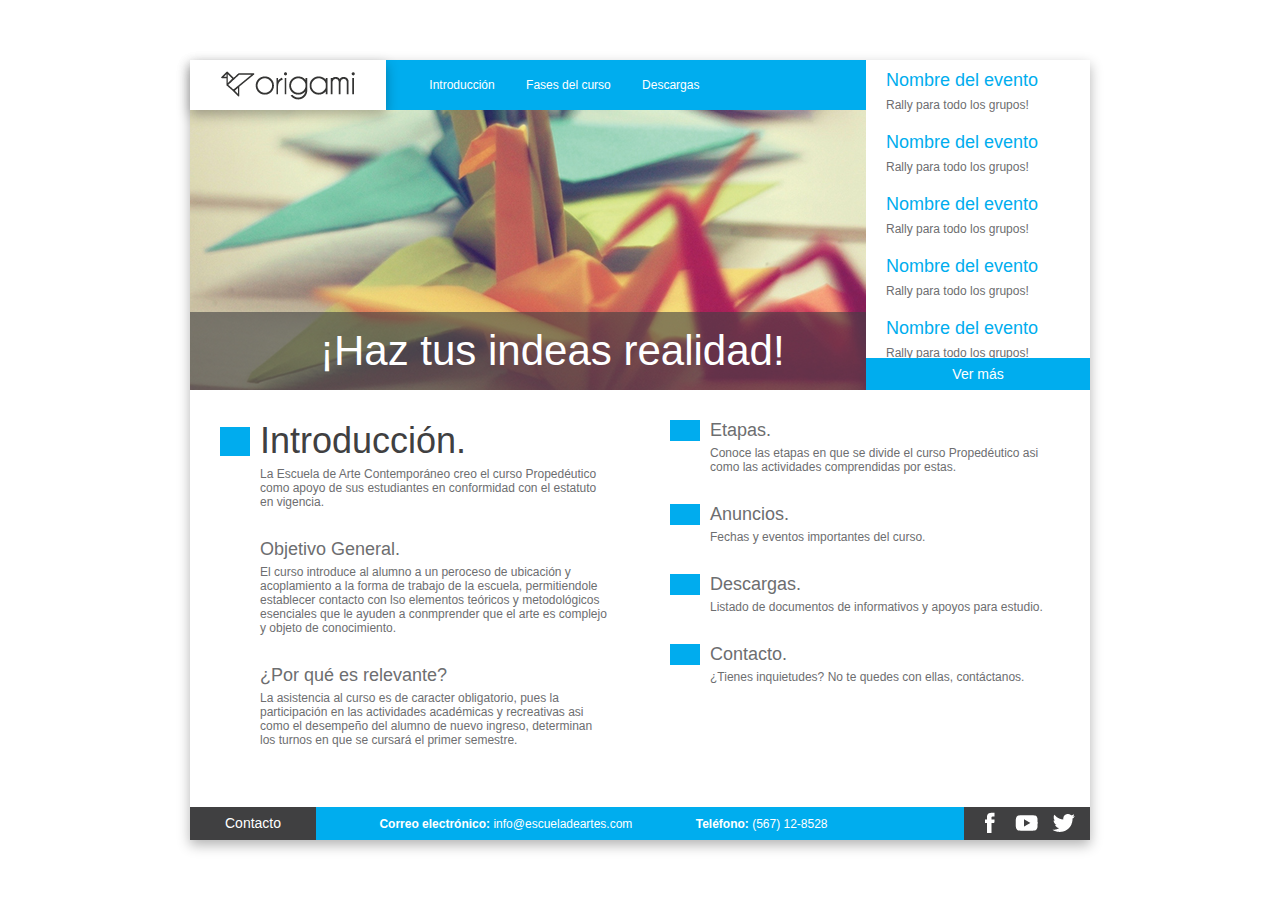
<file: origami-inicio/root/index.htm>
<!doctype html>
<html>
<head>
<meta charset="utf-8">
<title>Origami</title>
<meta name="mobile-web-app-capable" content="yes">
<link rel="shortcut icon" sizes="196x196" href="imagenes/favicon.png">
<link href="css/estilos.css" rel="stylesheet" type="text/css">
</head>
<body>
  <main>
    <header>
      <nav>
        <a href="index.htm" id="logo">Portada</a>
        <div>
          <a href="index.htm">Introducción</a>
          <a href="fases.htm">Fases del curso</a>
          <a href="descargas.htm">Descargas</a>
        </div>
      </nav>
      <div id="foto">
        <span>¡Haz tus indeas realidad!</span>
      </div>
      <aside>
        <div>
        <a href="#">
          <span>Nombre del evento</span>
          <p>Rally para todo los grupos!</p>
        </a>
        <a href="#">
            <span>Nombre del evento</span>
            <p>Rally para todo los grupos!</p>
          </a>
          <a href="#">
              <span>Nombre del evento</span>
              <p>Rally para todo los grupos!</p>
            </a>
            <a href="#">
                <span>Nombre del evento</span>
                <p>Rally para todo los grupos!</p>
              </a>
              <a href="#">
                  <span>Nombre del evento</span>
                  <p>Rally para todo los grupos!</p>
                </a>
                <a href="#">
                    <span>Nombre del evento</span>
                    <p>Rally para todo los grupos!</p>
                  </a>
                  <a href="#">
                      <span>Nombre del evento</span>
                      <p>Rally para todo los grupos!</p>
                    </a>
                    <a href="#">
                        <span>Nombre del evento</span>
                        <p>Rally para todo los grupos!</p>
                      </a>
                      <a href="#">
                          <span>Nombre del evento</span>
                          <p>Rally para todo los grupos!</p>
                        </a>
                        <a href="#">
                            <span>Nombre del evento</span>
                            <p>Rally para todo los grupos!</p>
                          </a>
      </div>
        <a href="#">Ver más</a>
      </aside>
    </header>
    <section>
      <div class="columna">
        <h1 class="bullet">Introducción.</h1>
        <p>La Escuela de Arte Contemporáneo creo el curso Propedéutico como
          apoyo de sus estudiantes en conformidad con el estatuto en vigencia.
        </p>
        <h2>Objetivo General.</h2>
        <p>El curso introduce al alumno a un peroceso de ubicación y
          acoplamiento a la forma de trabajo de la escuela, permitiendole
          establecer contacto con lso elementos teóricos y metodológicos
          esenciales que le ayuden a conmprender que el arte es complejo y
          objeto de conocimiento. </p>
        <h2>¿Por qué es relevante?</h2>
        <p>La asistencia al curso es de caracter obligatorio, pues la
          participación en las actividades académicas y recreativas asi como el
          desempeño del alumno de nuevo ingreso, determinan los turnos en que se
           cursará el primer semestre.</p>
      </div>
      <div class="columna">
          <h2 class="bullet">Etapas.</h2>
          <p>Conoce las etapas en que se divide el curso Propedéutico asi como
            las actividades comprendidas por estas.</p>
          <h2 class="bullet">Anuncios.</h2>
          <p>Fechas y eventos importantes del curso.</p>
          <h2 class="bullet">Descargas.</h2>
          <p>Listado de documentos de informativos y apoyos para estudio.</p>
          <h2 class="bullet">Contacto.</h2>
          <p>¿Tienes inquietudes? No te quedes con ellas, contáctanos.</p>
        </div>
    </section>
    <footer>
      <h4>Contacto</h4>
      <span><strong>Correo electrónico:</strong>
        <a href=mailto:info@escueladeartes.com>info@escueladeartes.com</a>
      </span>
      <span><strong>Teléfono:</strong> (567) 12-8528</span>
      <div>
        <a href="#" id="facebook">Facebook</a>
        <a href="#" id="youtube">Youtube</a>
        <a href="#" id="twitter">Twitter</a>
      </div>
    </footer>
  </main>
</body>
</html>
</file>
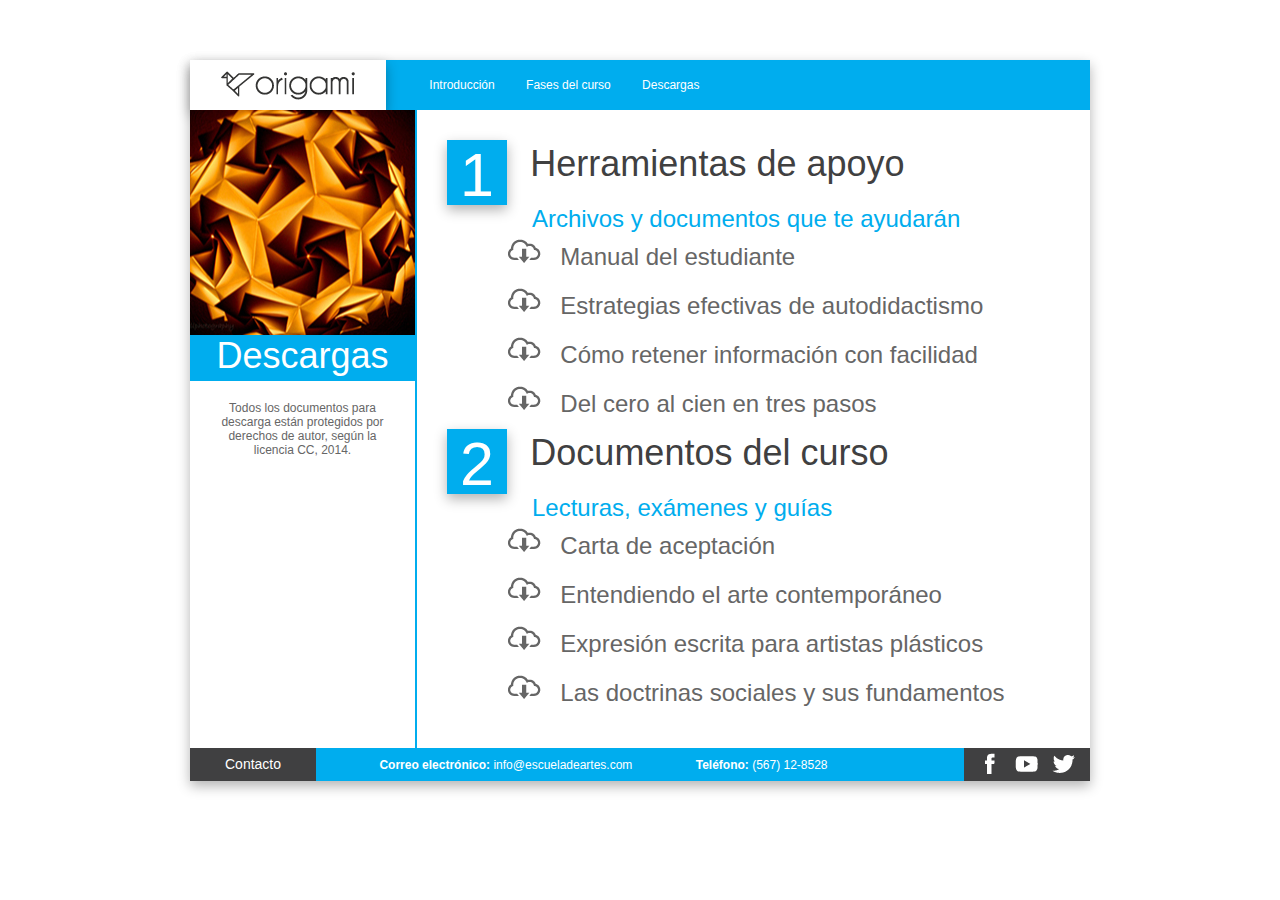
<file: origami-inicio/root/descargas.htm>
<!doctype html>
<html>
<head>
<meta charset="utf-8">
<title>Origami</title>
<meta name="mobile-web-app-capable" content="yes">
<link rel="shortcut icon" sizes="196x196" href="imagenes/favicon.png">
<link href="css/estilos.css" rel="stylesheet" type="text/css">
</head>
<body>
  <main>
    <header>
      <nav>
        <a href="index.htm" id="logo">Portada</a>
        <div>
          <a href="index.htm">Introducción</a>
          <a href="fases.htm">Fases del curso</a>
          <a href="descargas.htm">Descargas</a>
        </div>
      </nav>
    </header>
    <section>
        <div class="columna2">
            <span>
                <span id="foto3">foto</span>
                <span id="titulo">Descargas</span>
              </span>
          <span>
          <p>Todos los documentos para descarga están protegidos por derechos
            de autor, según la licencia CC, 2014.</p>
        </span>
        </div>
      <div class="columna3">
        <span>
        <h5 class="bullet2">1</h5>
        <h1 class="intro">Herramientas de apoyo</h1>
      </span>
      <span>
        <h4>Archivos y documentos que te ayudarán</h4>
      </span>
        <span>
            <a class="bullet3" href="#">descarga</a>
          <h6>Manual del estudiante</h6>
        </span>
        <span>
          <a class="bullet3" href="#">descarga</a>
          <h6>Estrategias efectivas de autodidactismo</h6>
        </span>
        <span>
          <a class="bullet3" href="#">descarga</a>
          <h6>Cómo retener información con facilidad</h6>
        </span>
        <span>
          <a class="bullet3" href="#">descarga</a>
          <h6>Del cero al cien en tres pasos</h6>
        </span>
          <span>
              <h5 class="bullet2">2</h5>
              <h1 class="intro">Documentos del curso</h1>
            <h4>Lecturas, exámenes y guías</h4>
          </span>
            <span>
              <a class="bullet3" href="#">descarga</a>
                <h6>Carta de aceptación</h6>
              </span>
                <span>
                  <a class="bullet3" href="#">descarga</a>
                <h6>Entendiendo el arte contemporáneo</h6>
              </span>
                <span>
                  <a class="bullet3" href="#">descarga</a>
                <h6>Expresión escrita para artistas plásticos</h6>
              </span>
                <span>
                  <a class="bullet3" href="#">descarga</a>
                <h6>Las doctrinas sociales y sus fundamentos</h6>
              </span>
      </div>
    </section>
    <footer>
        <h4>Contacto</h4>
      <span><strong>Correo electrónico:</strong>
        <a href=mailto:info@escueladeartes.com>info@escueladeartes.com</a>
      </span>
      <span><strong>Teléfono:</strong> (567) 12-8528</span>
      <div>
        <a href="#" id="facebook">Facebook</a>
        <a href="#" id="youtube">Youtube</a>
        <a href="#" id="twitter">Twitter</a>
      </div>
    </footer>
  </main>
</body>
</html>
</file>
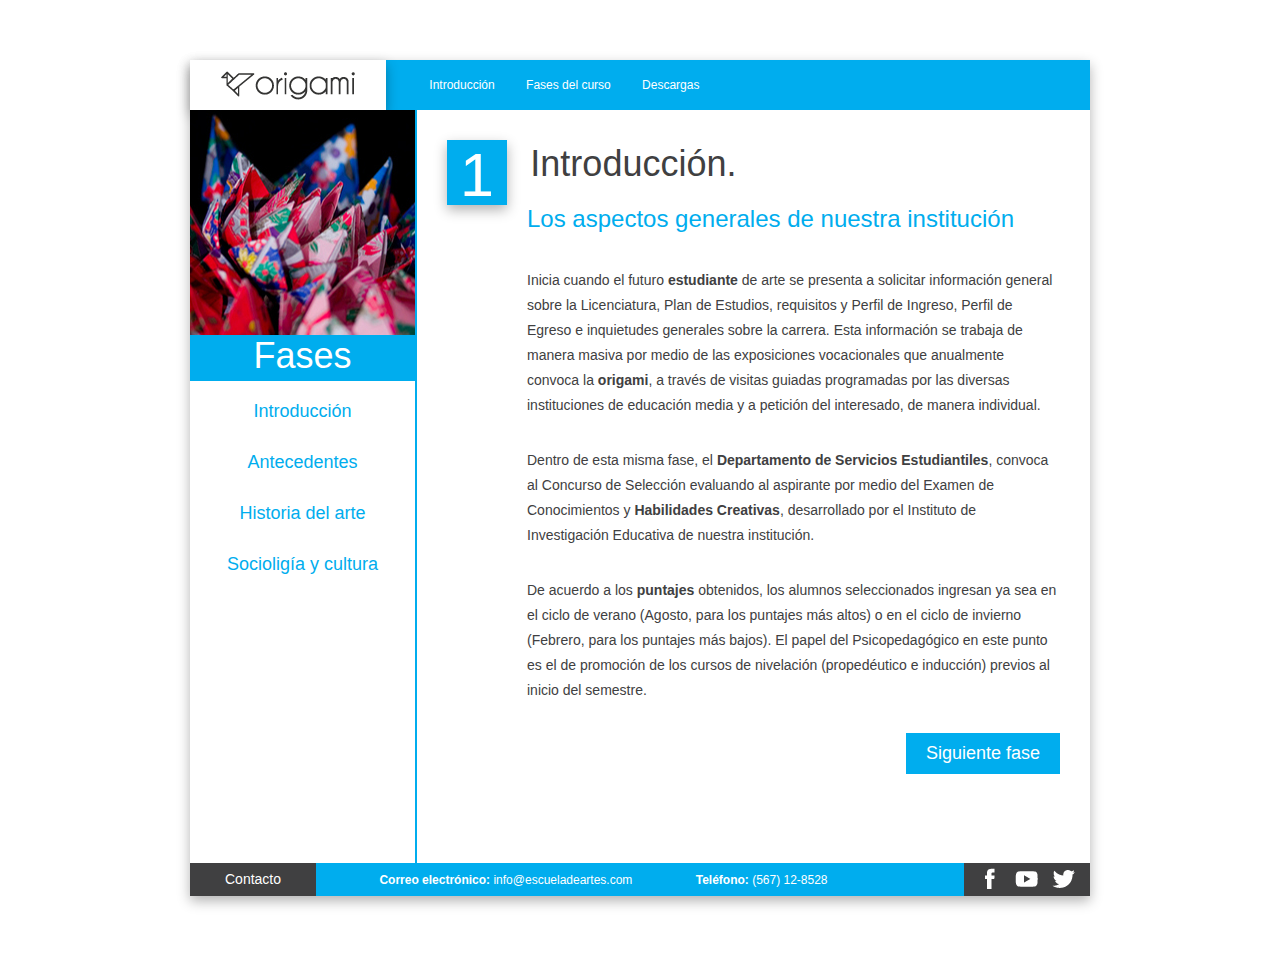
<file: origami-inicio/root/fases.htm>
<!doctype html>
<html>
<head>
<meta charset="utf-8">
<title>Origami</title>
<meta name="mobile-web-app-capable" content="yes">
<link rel="shortcut icon" sizes="196x196" href="imagenes/favicon.png">
<link href="css/estilos.css" rel="stylesheet" type="text/css">
</head>
<body>
  <main>
    <header>
      <nav>
        <a href="index.htm" id="logo">Portada</a>
        <div>
          <a href="index.htm">Introducción</a>
          <a href="fases.htm">Fases del curso</a>
          <a href="descargas.htm">Descargas</a>
        </div>
      </nav>
    </header>
    <section>
        <div class="columna2">
            <span>
                <span id="foto2">foto</span>
                <span id="titulo">Fases</span>
              </span>
          <span>
          <a href="#">Introducción</a>
          <a href="#">Antecedentes</a>
          <a href="#">Historia del arte</a>
          <a href="#">Socioligía y cultura</a>
        </span>
        </div>
      <div class="columna3">
        <span>
        <h5 class="bullet2">1</h5>
        <h1 class="intro">Introducción.</h1>
      </span>
        <h3>Los aspectos generales de nuestra institución</h3>
        <p>Inicia cuando el futuro <strong>estudiante</strong> de arte se presenta a solicitar
          información general sobre la Licenciatura, Plan de Estudios,
          requisitos y Perfil de Ingreso, Perfil de Egreso e inquietudes
          generales sobre la carrera. Esta información se trabaja de manera
          masiva por medio de las exposiciones vocacionales que anualmente
          convoca la <strong>origami</strong>, a través de visitas guiadas programadas por las
          diversas instituciones de educación media y a petición del interesado,
           de manera individual.</p>

          <p>Dentro de esta misma fase, el <strong>Departamento de Servicios Estudiantiles</strong>,
           convoca al Concurso de Selección evaluando al aspirante por medio del
            Examen de Conocimientos y <strong>Habilidades Creativas</strong>, desarrollado por el
             Instituto de Investigación Educativa de nuestra institución.</p>

          <p>De acuerdo a los <strong>puntajes</strong> obtenidos, los alumnos seleccionados
          ingresan ya sea en el ciclo de verano (Agosto, para los puntajes más
          altos) o en el ciclo de invierno (Febrero, para los puntajes más
          bajos). El papel del Psicopedagógico en este punto es el de promoción
          de los cursos de nivelación (propedéutico e inducción) previos al
          inicio del semestre.</p>
          <a href="#" class="Sig">Siguiente fase</a>
          <span id="especial"></span>
      </div>
    </section>
    <footer>
        <h4>Contacto</h4>
      <span><strong>Correo electrónico:</strong>
        <a href=mailto:info@escueladeartes.com>info@escueladeartes.com</a>
      </span>
      <span><strong>Teléfono:</strong> (567) 12-8528</span>
      <div>
        <a href="#" id="facebook">Facebook</a>
        <a href="#" id="youtube">Youtube</a>
        <a href="#" id="twitter">Twitter</a>
      </div>
    </footer>
  </main>
</body>
</html>
</file>
<file: origami-inicio/root/css/estilos.css>
body{
  color: #6d6e70;
  font-family: Arial, Helvetica, sans-serif;
  font-size: 12px;
  margin: 60px;
}
main{
  box-shadow: 0 5px 12px rgba(0, 0, 0, 0.3);
  display: block;
  margin: 0 auto;
  position: relative;
  width: 900px;
}
header,
section,
footer{
  display: block;
  position: relative;
}
footer{
  background-color: #00adee;
  color: #ffffff;
  font-size: 12px;
  height: 33px;
}
header nav{
  background-color: #00adee;
  display: block;
  height: 50px;
  position: relative;
}
header #foto{
  background-image: url(../imagenes/fondo-portada.jpg);
  height: 280px;
}
header aside{
  background-color: #ffffff;
  bottom: 0;
  position: absolute;
  right: 0;
  top: 0;
  width: 224px;
}
header nav > a,
header nav div{
  display: inline-block;
  position: relative;
  vertical-align: middle;
}
header nav > a{
  background-color: #ffffff;
  background-image: url(../imagenes/logo.png);
  background-position: center;
  background-repeat: no-repeat;
  box-shadow: 0 5px 12px rgba(0, 0, 0, 0.3);
  height: 50px;
  margin-right: 30px;
  text-indent: -9999px;
  width: 196px;
}
header nav div a{
  color: #ffffff;
  margin-right: 8px;
  padding: 10px;
  text-decoration: none;
}
header nav div a:hover{
  background-color: #ffffff;
  color: #404041;
}
header #foto span{
  background-color: rgba(64, 64, 65, 0.6);
  bottom: 0;
  color:#ffffff;
  display: block;
  font-size: 42px;
  left: 0;
  padding: 15px 0 15px 130px;
  position: absolute;
  right: 0;
}
header aside div a{
  color: #6d6e70;
  display: block;
  padding: 10px 20px;
  text-decoration: none;
}
header aside div a span{
  color: #00adee;
  display: block;
  font-size: 18px;
  margin-bottom: 7px;
}
header aside div a p{
  display: block;
  margin: 0;
}
header aside div a:hover{
  background-color: #404041;
  color: #ffffff;
}
header aside>a{
  background-color: #00adee;
  color: #ffffff;
  display: block;
  font-size: 14px;
  padding: 8px;
  position: relative;
  text-align: center;
  text-decoration: none;
}
header aside div {
  height: 298px;
  overflow: auto;
}
.columna{
  box-sizing: border-box;
  display: block;
  float: left;
  padding: 30px;
  position: relative;
  width: 50%;
}
.columna2{
  box-sizing: border-box;
  display: block;
  float: left;
  position: relative;
  width: 25%;
}
.columna3{
  border-left: 2.5px solid #00adee;
  box-sizing: border-box;
  display: block;
  float: left;
  padding: 30px;
  position: relative;
  width: 75%;
}
.columna3 span{
  display:block;
  position: relative;
}
section{
  overflow: auto;
}
.columna h1,
.columna h2,
.columna p{
display: block;
font-weight: normal;
padding-left: 40px;
position: relative;
}
.columna3 h2,
.columna3 p{
display: inline-block;
font-weight: normal;
padding-left: 80px;
position: relative;
}
.columna2 span{
  display: inline;
  position: relative;
}
.columna h1{
  color: #404041;
  font-size: 36px;
  margin: 0 0 5px;
}
.columna3 h1{
  color: #404041;
  display: inline-block;
  font-size: 36px;
  margin: 0 0 5px;
font-weight: normal;
padding-left: 20px;
position: relative;
}
.bullet2{
  background-color: #00adee;
  box-shadow: 0 5px 12px rgba(0, 0, 0, 0.3);
  color: #ffffff;
  display: inline-block;
  font-size: 61px;
  font-weight: normal;
  height: 60px;
  margin: 0;
  padding: 0.001px 0 5px 0;
  text-align: center;
  vertical-align: middle;
  width: 60px;
}
.bullet3{
  background-image: url(../imagenes/icono-descargar.png);
  background-position: 11px 5px;
  background-repeat: no-repeat;
  display: inline-block;
  height: 23px;
  margin: 0;
  margin-left: 50px;
  padding: 20px 0 5px 0;
  text-indent: -9999px;
  width: 50px;
}
.bullet3:hover{
  background-position: 11px -37px;
}
.Sig{
  background-color: #00adee;
  color: #ffffff;
  float: right;
  font-size: 18px;
  font-weight: normal;
  padding: 10px 20px 10px 20px;
  text-align: center;
  text-decoration: none;
  vertical-align: middle;
  display: inline-block;
}
.columna p{
  margin: 0 0 30px;
}
.columna3 p{
  color: #404041;
  font-size: 14px;
  line-height: 25px;
  margin: 0 0 30px;
}
.columna h2{
  color: #6d6e70;
  font-size: 18px;
  margin: 0 0 5px;
}
.columna3 h2{
  color: #6d6e70;
  font-size: 18px;
  margin: 0 0 5px;
}
.columna3 h3{
  color: #00adee;
  font-size: 24px;
  font-weight: normal;
  padding-left: 80px;
  padding-bottom: 35px;
  margin: 0 0 0;
}
.columna3 h4{
  color: #00adee;
  font-size: 24px;
  font-weight: normal;
  padding-left: 85px;
  margin: 0 0 0;
}
.columna3 h6{
  color: #666666;
  display: inline-block;
  font-size: 24px;
  font-weight: normal;
  margin: 0 0 0;
  padding-left: 120px;
  padding: 10px;
  position: relative;
}
.bullet{
  background-image: url(../imagenes/bullet.jpg);
  background-position: left center;
  background-repeat: no-repeat;
}
.contacto{
  background-color: #404041;
  display: inline-block;
  height: 13px;
  margin-right: 8px;
  padding: 10px;
  position: relative;
  text-align: center;
  width: 116px;
}
footer h4{
  background-color: #404041;
  color: #ffffff;
  display: inline-block;
  font-size: 14px;
  font-weight: normal;
  margin: 0;
  padding: 8px 35px 9px;
  position: relative;
}
footer span{
  color: #ffffff;
  display: inline-block;
  padding-left: 60px;
  position: relative;
}
footer span a{
  color: #ffffff;
  text-decoration: none;
}
footer span a:hover{
  text-decoration: underline;
}
footer div{
  background-color: #404041;
  display: block;
  height: 33px;
  padding: 0 10px;
  position: absolute;
  right: 0;
  top: 0;
}
footer div a{
  background-image: url(../imagenes/iconos-sociales.png);
  background-repeat: no-repeat;
  display: inline-block;
  height: 33px;
  overflow: hidden;
  position: relative;
  text-indent: 100px;
  width: 33px;
}
footer div #facebook{
  background-position: 11px 5px;
}
footer div #facebook:hover{
  background-position: 11px -28px;
}
footer div #youtube{
  background-position: -40px 5px;
}
footer div #youtube:hover{
  background-position: -40px -28px;
}
footer div #twitter{
  background-position: -89px 5px;
}
footer div #twitter:hover{
  background-position: -89px -28px;
}
.columna2 a{
  background-color: #ffffff;
  color: #00adee;
  display: block;
  font-size: 18px;
  margin: 10px 30px;
  padding: 10px 0 10px 0;
  position: relative;
  text-align: center;
  text-decoration: none;
}
.columna2 p{
  color: #666666;
  font-size: 12px;
  margin: 10px 30px;
  padding: 10px 0 10px 0;
  text-align: center;
}
.columna2 a:hover{
  background-color: #404041;
  color: #ffffff;
}
section #foto2{
  background-image: url(../imagenes/mosaico-fases.jpg);
  background-position: center;
  background-repeat: no-repeat;
  display: inline-block;
  height: 225px;
  position: relative;
  text-indent: -9999px;
  width: 225px;
}
section #foto3{
  background-image: url(../imagenes/mosaico-descargas.jpg);
  background-position: center;
  background-repeat: no-repeat;
  display: inline-block;
  height: 225px;
  position: relative;
  text-indent: -9999px;
  width: 225px;
}
section #titulo{
  background-color: #00adee;
  color: #ffffff;
  display: inline-block;
  font-size: 36px;
  height: 46px;;
  position: relative;
  text-align: center;
  width: 225px;
}
div #especial{
  color:#ffffff;
  display: block;
  position: relative;
  height: 100px;
}
</file>
